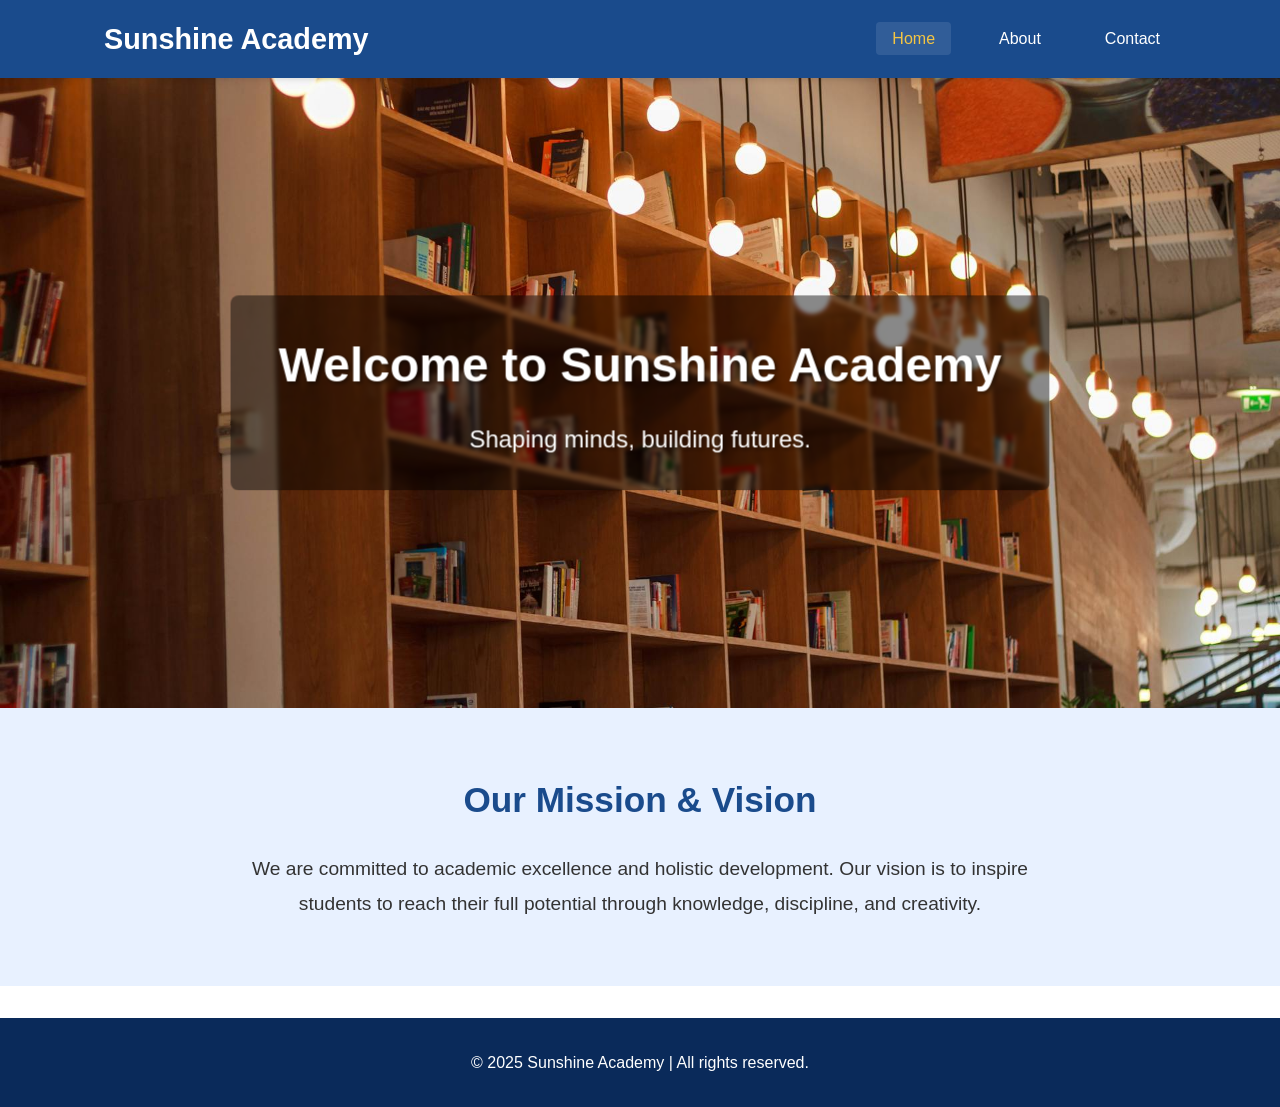
<file: index.html>
<!DOCTYPE html>
<html lang="en">
    <head>
        <meta charset="UTF-8">
        <meta name="viewport" content="width=device-width, initial-scale=1.0">
        <title>Sunshine Academy - Home</title>
        <link rel="stylesheet" href="style.css">
    </head>
    <body>
        <!-- Navbar -->
        <header class="header">
            <nav class="navbar">
            <a href="index.html" class="logo">Sunshine Academy</a>
            <ul class="nav-links">
                <li><a href="index.html" class="active">Home</a></li>
                <li><a href="about.html">About</a></li>
                <li><a href="contact.html">Contact</a></li>
            </ul>
            <div class="hamburger">&#9776;</div>
            </nav>
        </header>

        <!-- Hero & slider -->
        <section class="hero-slider">
            <div class="slides">
                <img src="assets/slider2.jpg" alt="Library">
                <img src="assets/slider3.jpg" alt="Classroom">
                <img src="assets/slider1.jpg" alt="Books">
            </div>
            <div class="hero-text">
                <h1>Welcome to Sunshine Academy</h1>
                <p>Shaping minds, building futures.</p>
            </div>
        </section>

        <!-- Mission / Vision -->
        <section class="mission">
            <h2>Our Mission & Vision</h2>
            <p>We are committed to academic excellence and holistic development. Our vision is to inspire students to reach their full potential through knowledge, discipline, and creativity.</p>
        </section>

        <!-- Footer -->
        <footer>
            <p>&copy; 2025 Sunshine Academy | All rights reserved.</p>
        </footer>

        <script src="script.js"></script>
    </body>
</html>
</file>
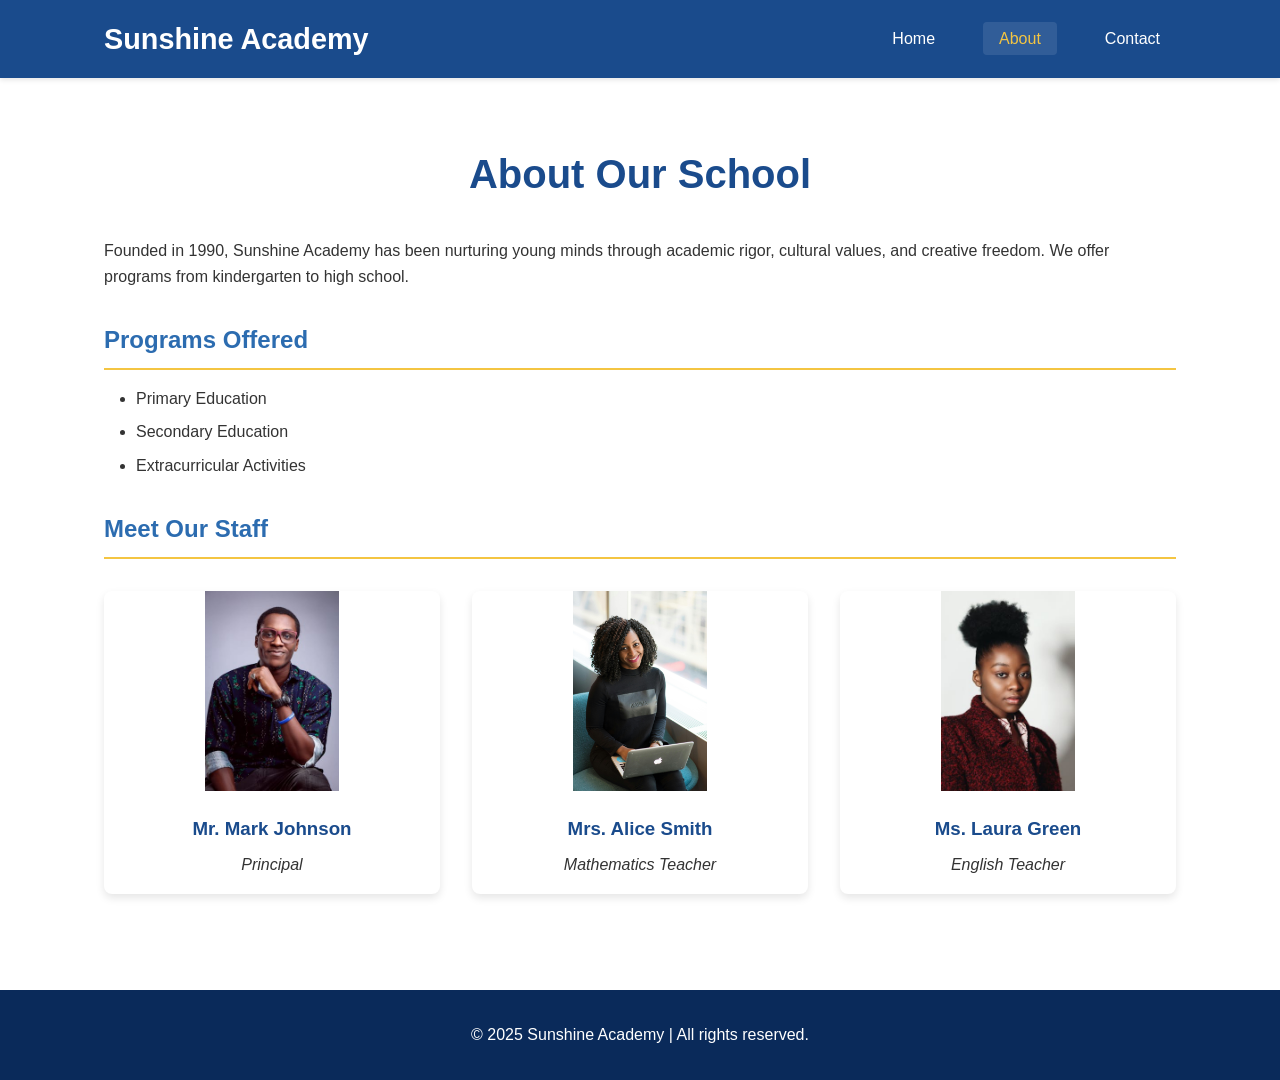
<file: about.html>
<!DOCTYPE html>
<html lang="en">
    <head>
        <meta charset="UTF-8">
        <meta name="viewport" content="width=device-width, initial-scale=1.0">
        <title>Sunshine Academy - About</title>
        <link rel="stylesheet" href="style.css">
        </head>
    <body>
        <!-- Navbar -->
        <header>
            <nav class="navbar">
            <div class="logo">Sunshine Academy</div>
            <ul class="nav-links">
                <li><a href="index.html">Home</a></li>
                <li><a href="about.html" class="active">About</a></li>
                <li><a href="contact.html">Contact</a></li>
            </ul>
            <div class="hamburger">&#9776;</div>
            </nav>
        </header>

        <!-- About Content -->
        <section class="about">
            <h1>About Our School</h1>
            <p>Founded in 1990, Sunshine Academy has been nurturing young minds through academic rigor, cultural values, and creative freedom. We offer programs from kindergarten to high school.</p>
            
            <h2>Programs Offered</h2>
            <ul>
            <li>Primary Education</li>
            <li>Secondary Education</li>
            <li>Extracurricular Activities</li>
            </ul>

            <h2>Meet Our Staff</h2>
            <div class="staff-grid">
            <div class="staff-card">
                <img src="assets/teacher1.jpg" alt="Principal">
                <h3>Mr. Mark Johnson</h3>
                <p>Principal</p>
            </div>
            <div class="staff-card">
                <img src="assets/teacher2.jpg" alt="Teacher">
                <h3>Mrs. Alice Smith</h3>
                <p>Mathematics Teacher</p>
            </div>
            <div class="staff-card">
                <img src="assets/teacher3.jpg" alt="Teacher">
                <h3>Ms. Laura Green</h3>
                <p>English Teacher</p>
            </div>
            </div>
        </section>

        <!-- Footer -->
        <footer>
            <p>&copy; 2025 Sunshine Academy | All rights reserved.</p>
        </footer>

        <script src="script.js"></script>
    </body>
</html>
</file>
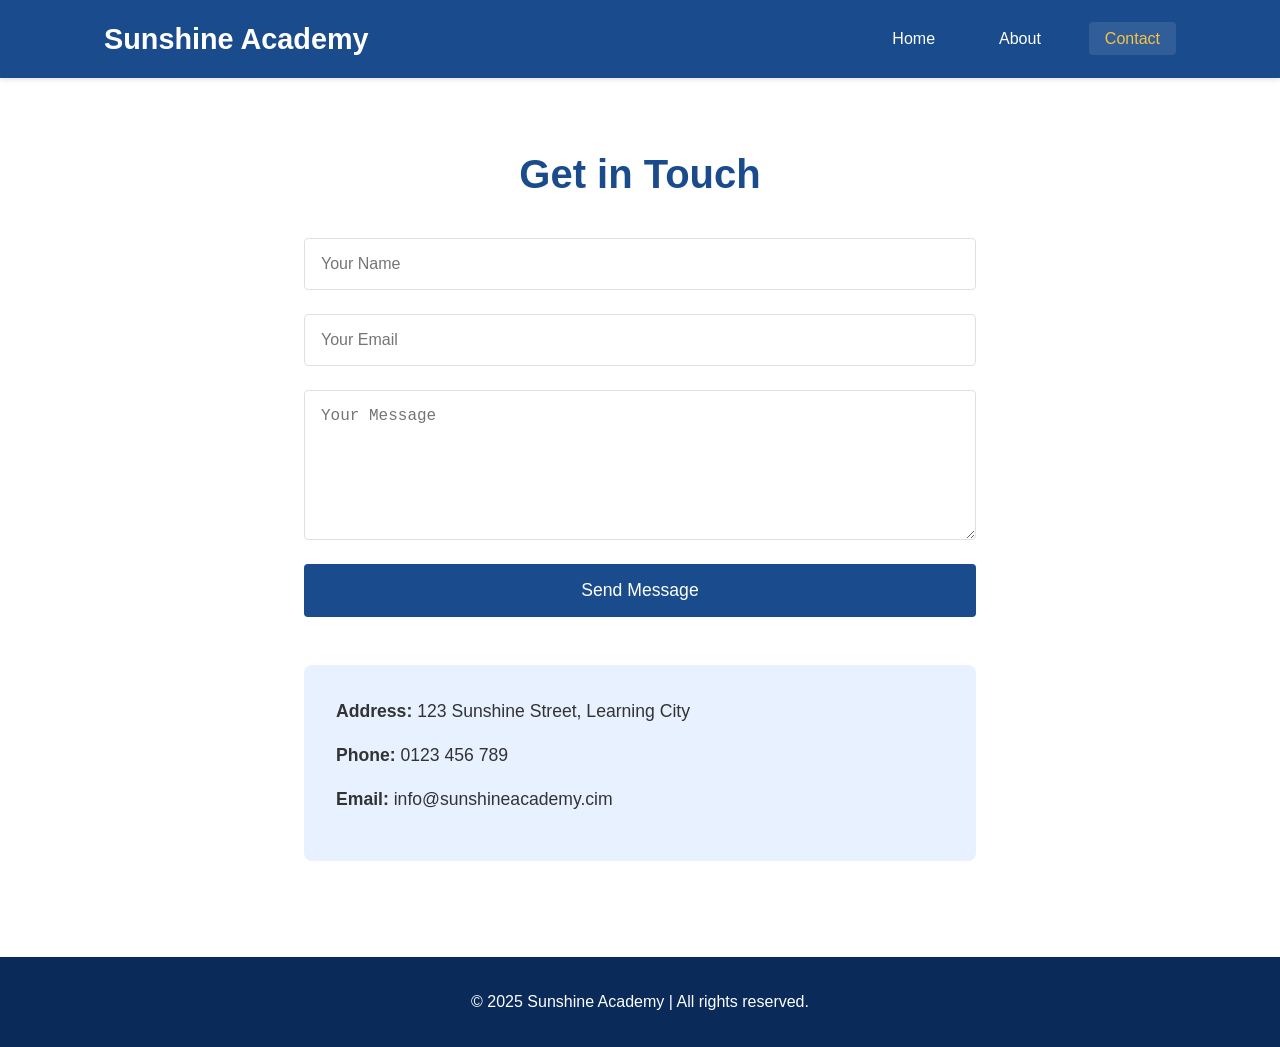
<file: contact.html>
<!DOCTYPE html>
<html lang="en">
    <head>
        <meta charset="UTF-8">
        <meta name="viewport" content="width=device-width, initial-scale=1.0">
        <title>Sunshine Academy - Contact</title>
        <link rel="stylesheet" href="style.css">
    </head>
    <body>
        <!-- Navbar -->
        <header>
            <nav class="navbar">
            <div class="logo">Sunshine Academy</div>
            <ul class="nav-links">
                <li><a href="index.html">Home</a></li>
                <li><a href="about.html">About</a></li>
                <li><a href="contact.html" class="active">Contact</a></li>
            </ul>
            <div class="hamburger">&#9776;</div>
            </nav>
        </header>

        <!-- Contact Content -->
        <section class="contact">
            <h1>Get in Touch</h1>
            <form id="contactForm">
            <input type="text" id="name" placeholder="Your Name" required>
            <input type="email" id="email" placeholder="Your Email" required>
            <textarea class="message" id="message" placeholder="Your Message" required></textarea>
            <button type="submit">Send Message</button>
            </form>

            <div class="contact-info">
            <p><strong>Address:</strong> 123 Sunshine Street, Learning City</p>
            <p><strong>Phone:</strong> 0123 456 789</p>
            <p><strong>Email:</strong> info@sunshineacademy.cim</p>
            </div>
        </section>

        <!-- Footer -->
        <footer>
            <p>&copy; 2025 Sunshine Academy | All rights reserved.</p>
        </footer>

        <script src="script.js"></script>
    </body>
</html>
</file>
<file: style.css>
/* style.css */
/* School Color Theme: Blue and Gold (Trust, Excellence, Energy) */
:root {
    --primary-blue: #1a4b8c;
    --secondary-blue: #2c6cb0;
    --accent-gold: #f4c542;
    --light-blue: #e8f1ff;
    --dark-blue: #0a2a5a;
    --white: #ffffff;
    --light-gray: #f5f5f5;
    --medium-gray: #e0e0e0;
    --dark-gray: #333333;
}

/* Reset and Base Styles */
* {
    margin: 0;
    padding: 0;
    box-sizing: border-box;
}

body {
    font-family: 'Segoe UI', Tahoma, Geneva, Verdana, sans-serif;
    line-height: 1.6;
    color: var(--dark-gray);
    background-color: var(--white);
}

/* Header & Navigation */
header {
    background-color: var(--primary-blue);
    box-shadow: 0 2px 5px rgba(0, 0, 0, 0.1);
    position: sticky;
    top: 0;
    z-index: 100;
}

.navbar {
    display: flex;
    justify-content: space-between;
    align-items: center;
    padding: 1rem 5%;
    max-width: 1200px;
    margin: 0 auto;
}

.logo {
    font-size: 1.8rem;
    font-weight: bold;
    color: var(--white);
    text-decoration: none;
}

.nav-links {
    display: flex;
    list-style: none;
    gap: 2rem;
}

.nav-links a {
    color: var(--white);
    text-decoration: none;
    font-weight: 500;
    transition: color 0.3s ease;
    padding: 0.5rem 1rem;
    border-radius: 4px;
}

.nav-links a:hover {
    color: var(--accent-gold);
    background-color: rgba(255, 255, 255, 0.1);
}

.nav-links a.active {
    color: var(--accent-gold);
    background-color: rgba(255, 255, 255, 0.1);
}

.hamburger {
    display: none;
    font-size: 1.5rem;
    color: var(--white);
    cursor: pointer;
}

/* Hero Slider */
.hero-slider {
    position: relative;
    height: 70vh;
    overflow: hidden;
}

.slides {
    position: relative;
    height: 100%;
}

.slides img {
    position: absolute;
    top: 0;
    left: 0;
    width: 100%;
    height: 100%;
    object-fit: cover;
    opacity: 0;
    transition: opacity 1s ease-in-out;
}

.slides img:first-child {
    opacity: 1;
}

.hero-text {
    position: absolute;
    top: 50%;
    left: 50%;
    transform: translate(-50%, -50%);
    text-align: center;
    color: var(--white);
    text-shadow: 2px 2px 4px rgba(0, 0, 0, 0.5);
    z-index: 2;
    background-color: rgba(0, 0, 0, 0.45);
    padding: 2rem 3rem;
    border-radius: 8px;
    backdrop-filter: blur(2px);
    width: max-content;
    max-width: 90%;
}

.hero-text h1 {
    font-size: 3rem;
    margin-bottom: 1rem;
}

.hero-text p {
    font-size: 1.5rem;
}

/* Mission Section */
.mission {
    padding: 4rem 5%;
    text-align: center;
    background-color: var(--light-blue);
}

.mission h2 {
    color: var(--primary-blue);
    margin-bottom: 1.5rem;
    font-size: 2.2rem;
}

.mission p {
    font-size: 1.2rem;
    max-width: 800px;
    margin: 0 auto;
    line-height: 1.8;
}

/* About Section */
.about {
    padding: 4rem 5%;
    max-width: 1200px;
    margin: 0 auto;
}

.about h1 {
    color: var(--primary-blue);
    text-align: center;
    margin-bottom: 2rem;
    font-size: 2.5rem;
}

.about h2 {
    color: var(--secondary-blue);
    margin: 2rem 0 1rem;
    border-bottom: 2px solid var(--accent-gold);
    padding-bottom: 0.5rem;
}

.about ul {
    margin-left: 2rem;
    margin-bottom: 2rem;
}

.about li {
    margin-bottom: 0.5rem;
}

/* Staff Grid */
.staff-grid {
    display: grid;
    grid-template-columns: repeat(auto-fit, minmax(250px, 1fr));
    gap: 2rem;
    margin-top: 2rem;
}

.staff-card {
    background-color: var(--white);
    border-radius: 8px;
    overflow: hidden;
    box-shadow: 0 4px 8px rgba(0, 0, 0, 0.1);
    transition: transform 0.3s ease;
    text-align: center;
}

.staff-card:hover {
    box-shadow: 5px 5px 10px rgba(0, 0, 0, 0.3);
}

.staff-card img {
    width: 100%;
    height: 200px;
    object-fit: contain;
}

.staff-card h3 {
    color: var(--primary-blue);
    margin: 1rem 0 0.5rem;
}

.staff-card p {
    color: var(--dark-gray);
    margin-bottom: 1rem;
    font-style: italic;
}

/* Contact Section */
.contact {
    padding: 4rem 5%;
    max-width: 800px;
    margin: 0 auto;
}

.contact h1 {
    color: var(--primary-blue);
    text-align: center;
    margin-bottom: 2rem;
    font-size: 2.5rem;
}

#contactForm {
    display: flex;
    flex-direction: column;
    gap: 1.5rem;
    margin-bottom: 3rem;
}

#contactForm input,
#contactForm textarea {
    padding: 1rem;
    border: 1px solid var(--medium-gray);
    border-radius: 4px;
    font-size: 1rem;
    transition: border-color 0.3s ease;
}

#contactForm input:focus,
#contactForm textarea:focus {
    outline: none;
    border-color: var(--primary-blue);
}

#contactForm textarea {
    min-height: 150px;
    resize: vertical;
}

#contactForm button {
    background-color: var(--primary-blue);
    color: var(--white);
    border: none;
    padding: 1rem 2rem;
    border-radius: 4px;
    font-size: 1.1rem;
    cursor: pointer;
    transition: background-color 0.3s ease;
}

#contactForm button:hover {
    background-color: var(--secondary-blue);
}

.contact-info {
    background-color: var(--light-blue);
    padding: 2rem;
    border-radius: 8px;
}

.contact-info p {
    margin-bottom: 1rem;
    font-size: 1.1rem;
}

/* Footer */
footer {
    background-color: var(--dark-blue);
    color: var(--white);
    text-align: center;
    padding: 2rem 5%;
    margin-top: 2rem;
}

/* Responsive Design */
@media (max-width: 768px) {
    .hamburger {
        display: block;
    }
    
    .nav-links {
        position: fixed;
        top: 70px;
        left: -100%;
        flex-direction: column;
        background-color: var(--primary-blue);
        width: 100%;
        text-align: center;
        transition: left 0.3s ease;
        padding: 2rem 0;
        gap: 0;
    }
    
    .nav-links.active {
        left: 0;
    }
    
    .nav-links li {
        margin: 1rem 0;
    }
    
    .hero-text h1 {
        font-size: 2rem;
    }
    
    .hero-text p {
        font-size: 1.2rem;
    }
    
    .mission h2 {
        font-size: 1.8rem;
    }
    
    .about h1,
    .contact h1 {
        font-size: 2rem;
    }
    
    .staff-grid {
        grid-template-columns: 1fr;
    }
}

@media (max-width: 480px) {
    .navbar {
        padding: 1rem;
    }
    
    .logo {
        font-size: 1.5rem;
    }
    
    .hero-text h1 {
        font-size: 1.8rem;
    }
    
    .hero-text p {
        font-size: 1rem;
    }
    
    .mission,
    .about,
    .contact {
        padding: 2rem 1rem;
    }
    
    .mission h2 {
        font-size: 1.5rem;
    }
    
    .about h1,
    .contact h1 {
        font-size: 1.8rem;
    }
}

/* Simple slider animation */
@keyframes slide {
    0% { opacity: 0; }
    10% { opacity: 1; }
    30% { opacity: 1; }
    40% { opacity: 0; }
    100% { opacity: 0; }
}

.slides img:nth-child(1) {
    animation: slide 15s infinite 0s;
}

.slides img:nth-child(2) {
    animation: slide 15s infinite 5s;
}

.slides img:nth-child(3) {
    animation: slide 15s infinite 10s;
}
</file>
